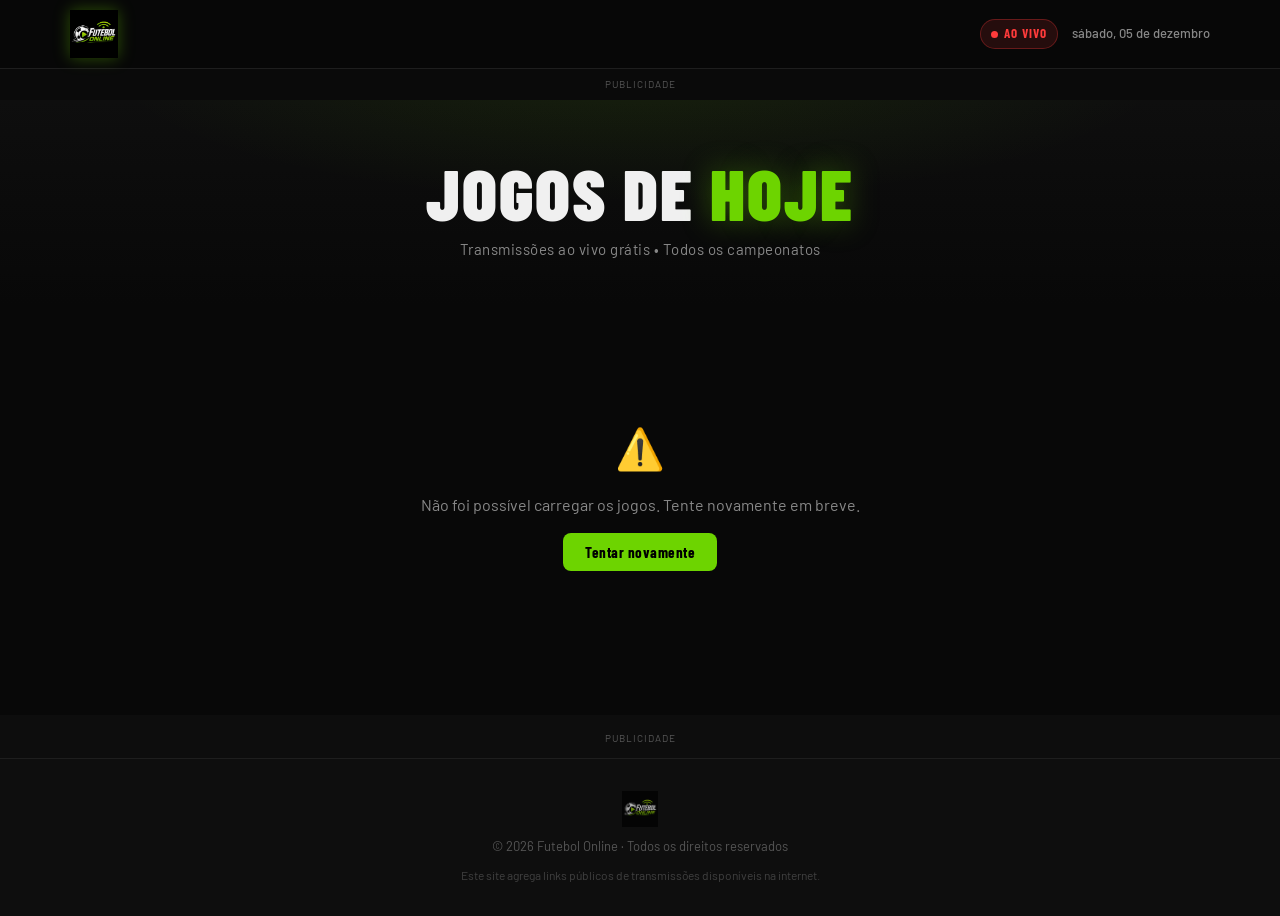
<file: index.html>
<!DOCTYPE html>
<html lang="pt-BR">
<head>
  <meta charset="UTF-8" />
  <meta name="viewport" content="width=device-width, initial-scale=1.0" />

  <!-- ===== SEO PRIMARY ===== -->
  <title>Futebol Online – Assista aos Jogos de Hoje Ao Vivo e Grátis</title>
  <meta name="description" content="Futebol Online: assista aos jogos de hoje ao vivo e de graça. Transmissões em HD de todos os campeonatos – Brasileirão, Champions League, Copa do Brasil e mais." />
  <meta name="keywords" content="futebol online, futebol ao vivo, jogos de hoje, assistir futebol grátis, brasileirão ao vivo, champions league ao vivo, copa do brasil ao vivo, futebol hd, transmissão ao vivo futebol, live futebol" />
  <meta name="author" content="Futebol Online" />
  <meta name="robots" content="index, follow, max-snippet:-1, max-image-preview:large, max-video-preview:-1" />
  <link rel="canonical" href="https://futebolonline.site/" />

  <!-- ===== OPEN GRAPH ===== -->
  <meta property="og:type" content="website" />
  <meta property="og:title" content="Futebol Online – Assista aos Jogos de Hoje Ao Vivo e Grátis" />
  <meta property="og:description" content="Futebol Online: transmissões ao vivo dos principais campeonatos do mundo. Assista grátis em HD agora mesmo!" />
  <meta property="og:url" content="https://futebolonline.site/" />
  <meta property="og:site_name" content="Futebol Online" />
  <meta property="og:image" content="https://futebolonline.site/img/og-cover.jpg" />
  <meta property="og:image:width" content="1200" />
  <meta property="og:image:height" content="630" />
  <meta property="og:locale" content="pt_BR" />

  <!-- ===== TWITTER CARD ===== -->
  <meta name="twitter:card" content="summary_large_image" />
  <meta name="twitter:title" content="Futebol Online – Jogos Ao Vivo Grátis" />
  <meta name="twitter:description" content="Assista aos jogos de hoje ao vivo e de graça. Brasileirão, Champions, Copa e mais!" />
  <meta name="twitter:image" content="https://futebolonline.site/img/og-cover.jpg" />

  <!-- ===== FAVICON (logo como favicon) ===== -->
  <link rel="icon" type="image/png" sizes="32x32" href="img/logo.png" />
  <link rel="apple-touch-icon" href="img/logo.png" />
  <meta name="theme-color" content="#0a0a0a" />

  <!-- ===== SCHEMA.ORG ===== -->
  <script type="application/ld+json">
  {
    "@context": "https://schema.org",
    "@type": "WebSite",
    "name": "Futebol Online",
    "url": "https://futebolonline.site",
    "description": "Assista aos jogos de futebol ao vivo e de graça – Brasileirão, Champions League, Copa do Brasil e mais.",
    "inLanguage": "pt-BR",
    "potentialAction": {
      "@type": "SearchAction",
      "target": "https://futebolonline.site/?q={search_term_string}",
      "query-input": "required name=search_term_string"
    }
  }
  </script>

  <!-- ===== FONTS ===== -->
  <link rel="preconnect" href="https://fonts.googleapis.com" />
  <link rel="preconnect" href="https://fonts.gstatic.com" crossorigin />
  <link href="https://fonts.googleapis.com/css2?family=Barlow+Condensed:wght@400;600;700;800;900&family=Barlow:wght@400;500;600&display=swap" rel="stylesheet" />

  <link rel="stylesheet" href="css/style.css" />
</head>
<body>

  <!-- HEADER -->
  <header class="header">
    <div class="container header-inner">
      <a href="/" class="logo-link" aria-label="Futebol Online - Início">
        <img src="img/logo.png" alt="Futebol Online Logo" class="logo" width="180" height="60" />
      </a>
      <div class="header-info">
        <span class="live-badge">
          <span class="live-dot"></span>
          AO VIVO
        </span>
        <span class="hoje-label" id="dataHoje"></span>
      </div>
    </div>
  </header>

  <!-- BANNER TOPO -->
  <div style="width:100%;text-align:center;padding:8px 0 4px;background:#0a0a0a">
    <span style="display:block;font-size:10px;color:#555;letter-spacing:1px;text-transform:uppercase;margin-bottom:4px">Publicidade</span>
    <script>
    (function(nvxaz){
      var d=document,s=d.createElement('script'),l=d.scripts[d.scripts.length-1];
      s.settings=nvxaz||{};
      s.src="//sophisticatedpin.com/bJXVVGs.diGjlx0JYHWFcm/Te/mv9pugZGUblOkyPrTcc/xoMfT/Iw1ON/DQkStONLzcE/x/Myj_UK1VMjwf";
      s.async=true;s.referrerPolicy='no-referrer-when-downgrade';
      l.parentNode.insertBefore(s,l);
    })({})
    </script>
  </div>

  <!-- HERO -->
  <section class="hero">
    <div class="hero-bg"></div>
    <div class="container hero-content">
      <h1 class="hero-title">Jogos de <span class="highlight">Hoje</span></h1>
      <p class="hero-sub">Transmissões ao vivo grátis • Todos os campeonatos</p>
    </div>
  </section>

  <!-- MAIN -->
  <main class="main container" id="main-content">
    <div id="loading" class="loading-state">
      <div class="spinner"></div>
      <p>Carregando jogos...</p>
    </div>
    <div id="erro" class="error-state" style="display:none">
      <span class="err-icon">⚠️</span>
      <p>Não foi possível carregar os jogos. Tente novamente em breve.</p>
      <button onclick="carregarJogos()" class="btn-retry">Tentar novamente</button>
    </div>
    <div id="sem-jogos" class="empty-state" style="display:none">
      <span>⚽</span>
      <p>Nenhum jogo encontrado para hoje. Volte mais tarde!</p>
    </div>
    <div id="jogos-grid" class="jogos-grid" style="display:none"></div>
  </main>

  <!-- BANNER ANTES DO FOOTER -->
  <div style="width:100%;text-align:center;padding:16px 0 8px;background:#0d0d0d">
    <span style="display:block;font-size:10px;color:#555;letter-spacing:1px;text-transform:uppercase;margin-bottom:4px">Publicidade</span>
    <script>
    (function(nvxaz){
      var d=document,s=d.createElement('script'),l=d.scripts[d.scripts.length-1];
      s.settings=nvxaz||{};
      s.src="//sophisticatedpin.com/bJXVVGs.diGjlx0JYHWFcm/Te/mv9pugZGUblOkyPrTcc/xoMfT/Iw1ON/DQkStONLzcE/x/Myj_UK1VMjwf";
      s.async=true;s.referrerPolicy='no-referrer-when-downgrade';
      l.parentNode.insertBefore(s,l);
    })({})
    </script>
  </div>

  <!-- FOOTER -->
  <footer class="footer">
    <div class="container footer-inner">
      <img src="img/logo.png" alt="Futebol Online" class="footer-logo" />
      <p class="footer-copy">© <span id="ano"></span> Futebol Online · Todos os direitos reservados</p>
      <p class="footer-disclaimer">Este site agrega links públicos de transmissões disponíveis na internet.</p>
    </div>
  </footer>

  <script src="js/config.js"></script>
  <script src="js/app.js"></script>
</body>
</html>
</file>
<file: css/style.css>
/* ===========================
   FUTEBOL ONLINE — MAIN STYLES
   =========================== */

:root {
  --green:        #6dd400;
  --green-dark:   #4caf00;
  --green-glow:   rgba(109, 212, 0, 0.35);
  --bg:           #080808;
  --bg2:          #0e0e0e;
  --bg3:          #161616;
  --card-bg:      #111111;
  --card-border:  #1e1e1e;
  --text:         #f0f0f0;
  --text-muted:   #888;
  --text-dim:     #555;
  --red:          #ff3b3b;
  --gold:         #f5c518;
  --radius:       12px;
  --radius-lg:    18px;
  --transition:   .22s cubic-bezier(.4,0,.2,1);
}

*, *::before, *::after { box-sizing: border-box; margin: 0; padding: 0; }

html { scroll-behavior: smooth; }

body {
  background: var(--bg);
  color: var(--text);
  font-family: 'Barlow', sans-serif;
  font-size: 15px;
  line-height: 1.5;
  min-height: 100vh;
  overflow-x: hidden;
}

/* ── LAYOUT ── */
.container {
  max-width: 1180px;
  margin: 0 auto;
  padding: 0 20px;
}

/* ── HEADER ── */
.header {
  position: sticky;
  top: 0;
  z-index: 100;
  background: rgba(8,8,8,.92);
  backdrop-filter: blur(14px);
  border-bottom: 1px solid var(--card-border);
}

.header-inner {
  display: flex;
  align-items: center;
  justify-content: space-between;
  height: 68px;
}

.logo-link { display: flex; align-items: center; text-decoration: none; }

.logo {
  height: 48px;
  width: auto;
  object-fit: contain;
  filter: drop-shadow(0 0 8px var(--green-glow));
}

.header-info {
  display: flex;
  align-items: center;
  gap: 14px;
}

.live-badge {
  display: flex;
  align-items: center;
  gap: 6px;
  background: rgba(255,59,59,.12);
  border: 1px solid rgba(255,59,59,.3);
  color: var(--red);
  font-family: 'Barlow Condensed', sans-serif;
  font-weight: 700;
  font-size: 13px;
  letter-spacing: 1px;
  padding: 4px 10px;
  border-radius: 20px;
}

.live-dot {
  width: 7px;
  height: 7px;
  background: var(--red);
  border-radius: 50%;
  animation: pulse-red 1.4s ease-in-out infinite;
}

@keyframes pulse-red {
  0%,100% { opacity:1; transform:scale(1); }
  50%      { opacity:.5; transform:scale(1.4); }
}

.hoje-label {
  color: var(--text-muted);
  font-size: 13px;
  font-weight: 500;
}

/* ── HERO ── */
.hero {
  position: relative;
  padding: 56px 0 44px;
  overflow: hidden;
}

.hero-bg {
  position: absolute;
  inset: 0;
  background:
    radial-gradient(ellipse 60% 100% at 50% -20%, rgba(109,212,0,.10) 0%, transparent 70%),
    linear-gradient(180deg, #0e0e0e 0%, var(--bg) 100%);
}

.hero-content {
  position: relative;
  text-align: center;
}

.hero-title {
  font-family: 'Barlow Condensed', sans-serif;
  font-size: clamp(42px, 8vw, 72px);
  font-weight: 900;
  text-transform: uppercase;
  letter-spacing: 2px;
  line-height: 1;
  margin-bottom: 10px;
}

.hero-title .highlight {
  color: var(--green);
  text-shadow: 0 0 30px var(--green-glow);
}

.hero-sub {
  color: var(--text-muted);
  font-size: 15px;
  letter-spacing: .5px;
}

/* ── MAIN ── */
.main {
  padding: 32px 20px 64px;
}

/* ── LOADING / ERROR / EMPTY ── */
.loading-state,
.error-state,
.empty-state {
  display: flex;
  flex-direction: column;
  align-items: center;
  justify-content: center;
  gap: 16px;
  padding: 80px 20px;
  color: var(--text-muted);
  font-size: 16px;
  text-align: center;
}

.error-state .err-icon,
.empty-state span { font-size: 40px; }

.spinner {
  width: 42px;
  height: 42px;
  border: 3px solid var(--card-border);
  border-top-color: var(--green);
  border-radius: 50%;
  animation: spin .8s linear infinite;
}

@keyframes spin { to { transform: rotate(360deg); } }

.btn-retry {
  background: var(--green);
  color: #000;
  border: none;
  padding: 10px 22px;
  border-radius: 8px;
  font-family: 'Barlow Condensed', sans-serif;
  font-weight: 700;
  font-size: 15px;
  cursor: pointer;
  letter-spacing: .5px;
  transition: var(--transition);
}
.btn-retry:hover { background: var(--green-dark); }

/* ── JOGOS GRID ── */
.jogos-grid {
  display: grid;
  grid-template-columns: repeat(auto-fill, minmax(320px, 1fr));
  gap: 20px;
}

/* ── CARD DO JOGO ── */
.jogo-card {
  background: var(--card-bg);
  border: 1px solid var(--card-border);
  border-radius: var(--radius-lg);
  overflow: hidden;
  cursor: pointer;
  transition: var(--transition);
  position: relative;
  animation: fadeUp .4s ease both;
}

.jogo-card::before {
  content: '';
  position: absolute;
  inset: 0;
  border-radius: var(--radius-lg);
  border: 1px solid transparent;
  background: linear-gradient(135deg, var(--green-glow), transparent) border-box;
  -webkit-mask: linear-gradient(#fff 0 0) padding-box, linear-gradient(#fff 0 0);
  mask: linear-gradient(#fff 0 0) padding-box, linear-gradient(#fff 0 0);
  -webkit-mask-composite: destination-out;
  mask-composite: exclude;
  opacity: 0;
  transition: opacity var(--transition);
}

.jogo-card:hover {
  transform: translateY(-4px);
  box-shadow: 0 12px 40px rgba(0,0,0,.5), 0 0 0 1px rgba(109,212,0,.2);
  border-color: rgba(109,212,0,.25);
}

.jogo-card:hover::before { opacity: 1; }

@keyframes fadeUp {
  from { opacity:0; transform:translateY(18px); }
  to   { opacity:1; transform:translateY(0); }
}

/* Card Header – torneio + horário */
.card-top {
  display: flex;
  align-items: center;
  justify-content: space-between;
  padding: 12px 16px 10px;
  border-bottom: 1px solid var(--card-border);
}

.card-torneio {
  font-family: 'Barlow Condensed', sans-serif;
  font-size: 12px;
  font-weight: 700;
  letter-spacing: 1px;
  text-transform: uppercase;
  color: var(--green);
  display: flex;
  align-items: center;
  gap: 5px;
}

.card-torneio::before {
  content: '';
  width: 6px; height: 6px;
  background: var(--green);
  border-radius: 50%;
  flex-shrink: 0;
}

.card-horario {
  font-family: 'Barlow Condensed', sans-serif;
  font-size: 13px;
  font-weight: 700;
  color: var(--text-muted);
  background: var(--bg3);
  border: 1px solid var(--card-border);
  padding: 3px 8px;
  border-radius: 6px;
}

/* Card Body – times */
.card-body {
  display: flex;
  align-items: center;
  justify-content: space-between;
  padding: 20px 16px;
  gap: 10px;
}

.card-time {
  display: flex;
  flex-direction: column;
  align-items: center;
  gap: 10px;
  flex: 1;
  min-width: 0;
}

.card-escudo-wrap {
  width: 64px;
  height: 64px;
  background: var(--bg2);
  border: 1px solid var(--card-border);
  border-radius: 50%;
  display: flex;
  align-items: center;
  justify-content: center;
  overflow: hidden;
  flex-shrink: 0;
}

.card-escudo {
  width: 48px;
  height: 48px;
  object-fit: contain;
}

.card-escudo-placeholder {
  font-size: 28px;
  line-height: 1;
}

.card-nome {
  font-family: 'Barlow Condensed', sans-serif;
  font-size: 15px;
  font-weight: 700;
  text-align: center;
  letter-spacing: .3px;
  line-height: 1.2;
  color: var(--text);
  text-transform: uppercase;
  max-width: 100px;
  overflow: hidden;
  display: -webkit-box;
  -webkit-line-clamp: 2;
  -webkit-box-orient: vertical;
}

.card-vs {
  font-family: 'Barlow Condensed', sans-serif;
  font-size: 22px;
  font-weight: 900;
  color: var(--text-dim);
  flex-shrink: 0;
  letter-spacing: 1px;
}

/* Card Footer – assistir */
.card-footer {
  padding: 0 16px 16px;
}

.btn-assistir {
  display: flex;
  align-items: center;
  justify-content: center;
  gap: 8px;
  width: 100%;
  padding: 11px 0;
  background: linear-gradient(135deg, var(--green) 0%, var(--green-dark) 100%);
  color: #000;
  font-family: 'Barlow Condensed', sans-serif;
  font-weight: 800;
  font-size: 15px;
  letter-spacing: 1px;
  text-transform: uppercase;
  border: none;
  border-radius: 8px;
  cursor: pointer;
  transition: var(--transition);
}

.btn-assistir svg { width: 16px; height: 16px; fill: #000; }

.jogo-card:hover .btn-assistir {
  background: linear-gradient(135deg, #80e800 0%, #5cc800 100%);
  box-shadow: 0 4px 20px rgba(109,212,0,.4);
}

/* ── MODAL PLAYER ── */
.modal-overlay {
  position: fixed;
  inset: 0;
  z-index: 999;
  background: rgba(0,0,0,.88);
  backdrop-filter: blur(8px);
  display: flex;
  align-items: center;
  justify-content: center;
  padding: 16px;
  animation: fadeIn .2s ease;
}

@keyframes fadeIn { from { opacity:0; } to { opacity:1; } }

.modal-box {
  background: var(--bg2);
  border: 1px solid var(--card-border);
  border-radius: var(--radius-lg);
  width: 100%;
  max-width: 960px;
  max-height: 90vh;
  display: flex;
  flex-direction: column;
  overflow: hidden;
  box-shadow: 0 24px 80px rgba(0,0,0,.7);
  animation: scaleIn .22s cubic-bezier(.34,1.56,.64,1);
}

@keyframes scaleIn {
  from { opacity:0; transform:scale(.95); }
  to   { opacity:1; transform:scale(1); }
}

.modal-header {
  display: flex;
  align-items: center;
  justify-content: space-between;
  padding: 16px 20px;
  border-bottom: 1px solid var(--card-border);
  gap: 12px;
  flex-wrap: wrap;
}

.modal-info { flex: 1; min-width: 0; }

.modal-times {
  display: flex;
  align-items: center;
  gap: 10px;
  flex-wrap: wrap;
}

.modal-escudo {
  width: 36px;
  height: 36px;
  object-fit: contain;
}

.modal-time-nome {
  font-family: 'Barlow Condensed', sans-serif;
  font-size: 18px;
  font-weight: 800;
  text-transform: uppercase;
  letter-spacing: .5px;
}

.modal-vs {
  font-family: 'Barlow Condensed', sans-serif;
  font-size: 14px;
  font-weight: 700;
  color: var(--text-dim);
  letter-spacing: 2px;
}

.modal-meta {
  display: flex;
  gap: 8px;
  margin-top: 8px;
  flex-wrap: wrap;
}

.modal-tag {
  font-family: 'Barlow Condensed', sans-serif;
  font-size: 12px;
  font-weight: 700;
  letter-spacing: .8px;
  text-transform: uppercase;
  padding: 3px 10px;
  border-radius: 20px;
}

.torneio-tag {
  background: rgba(109,212,0,.12);
  color: var(--green);
  border: 1px solid rgba(109,212,0,.25);
}

.horario-tag {
  background: var(--bg3);
  color: var(--text-muted);
  border: 1px solid var(--card-border);
}

.modal-close {
  background: var(--bg3);
  border: 1px solid var(--card-border);
  color: var(--text-muted);
  width: 36px;
  height: 36px;
  border-radius: 8px;
  font-size: 16px;
  cursor: pointer;
  display: flex;
  align-items: center;
  justify-content: center;
  flex-shrink: 0;
  transition: var(--transition);
  line-height: 1;
}

.modal-close:hover {
  background: rgba(255,59,59,.15);
  border-color: rgba(255,59,59,.3);
  color: var(--red);
}

.player-wrap {
  position: relative;
  width: 100%;
  aspect-ratio: 16/9;
  background: #000;
  flex: 1;
}

.player-loading {
  position: absolute;
  inset: 0;
  display: flex;
  flex-direction: column;
  align-items: center;
  justify-content: center;
  gap: 14px;
  color: var(--text-muted);
  font-size: 14px;
}

#player-iframe {
  width: 100%;
  height: 100%;
  border: none;
  display: block;
}

/* ── FOOTER ── */
.footer {
  background: var(--bg2);
  border-top: 1px solid var(--card-border);
  padding: 32px 20px;
}

.footer-inner {
  display: flex;
  flex-direction: column;
  align-items: center;
  gap: 10px;
  text-align: center;
}

.footer-logo {
  height: 36px;
  width: auto;
  object-fit: contain;
  opacity: .7;
}

.footer-copy {
  font-size: 13px;
  color: var(--text-dim);
}

.footer-disclaimer {
  font-size: 12px;
  color: var(--text-dim);
  max-width: 480px;
  opacity: .7;
}

/* ── RESPONSIVE ── */
@media (max-width: 600px) {
  .jogos-grid {
    grid-template-columns: 1fr;
  }

  .modal-times { gap: 7px; }
  .modal-time-nome { font-size: 15px; }
  .modal-escudo { width: 28px; height: 28px; }

  .hero-title { font-size: 42px; }

  .card-body { padding: 16px 12px; }
  .card-escudo-wrap { width: 52px; height: 52px; }
  .card-escudo { width: 38px; height: 38px; }
  .card-nome { font-size: 13px; max-width: 80px; }
}
</file>
